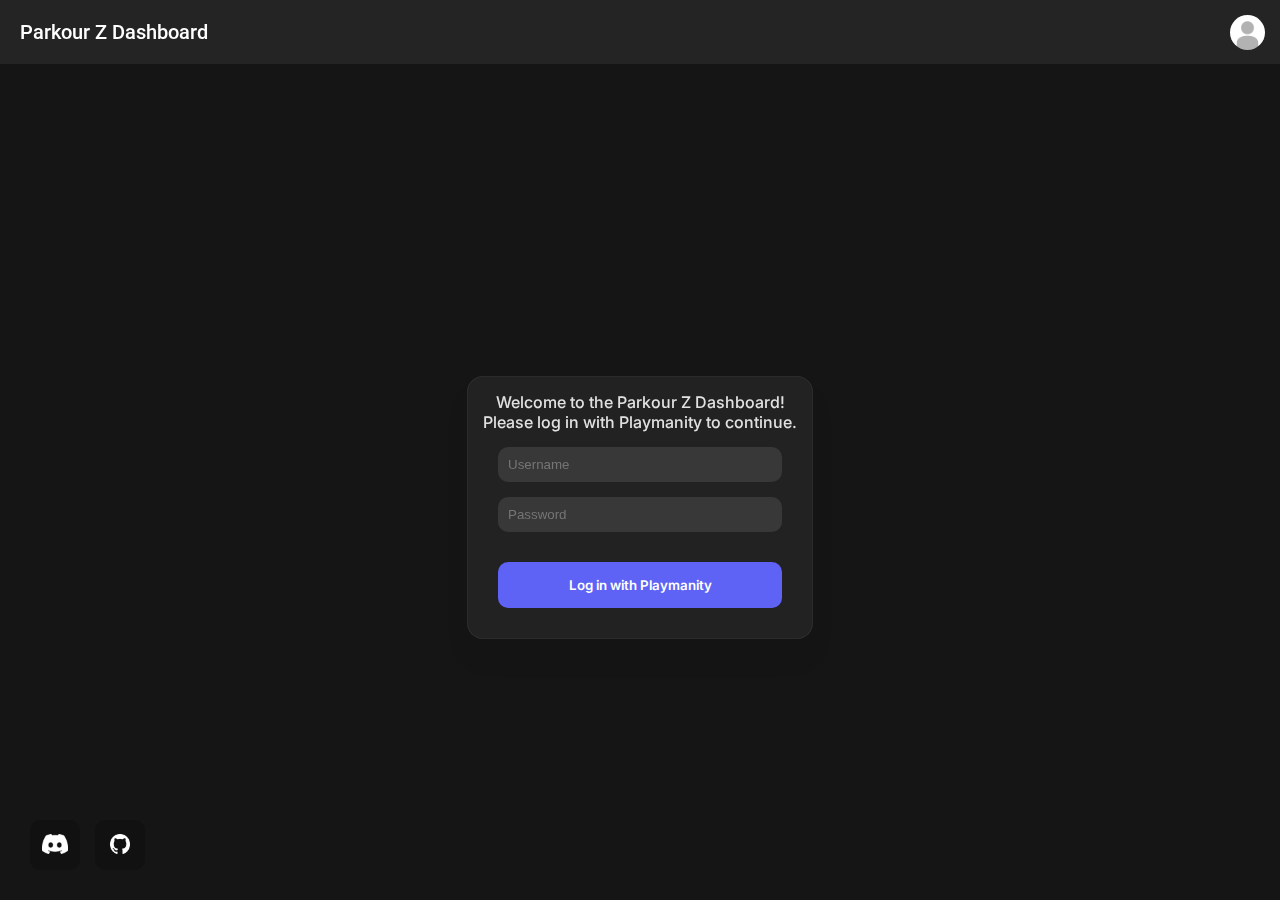
<file: index.html>
<!DOCTYPE html>
<html lang="en">
<head>
    <meta charset="UTF-8">
    <meta name="viewport" content="width=device-width, initial-scale=1.0">
    <title>Parkour Z Dashboard</title>
    <link rel="stylesheet" href="style.css">
    <link rel="stylesheet" href="buttons.css"> <!-- Ported from https://f4r9.com -->
</head>
<body>
    <div class="navbar">
        <a>Parkour Z Dashboard</a>
        <div class="profile">
            <a id="profilename" class="profilename"></a>
            <img id="pfpimage" src="./assets/img/default.jpg" class="pfp">
        </div>
    </div>
    <div class="centered">
        <div class="panel">
            <a class="title">My levels</a>
            <div class="levels">
                <div class="level">
                    <a class="level_title">MyLevelLol1</a>
                </div>
                <div class="level">
                    <a class="level_title">MyLevelLol1</a>
                </div>
                <div class="level">
                    <a class="level_title">MyLevelLol1</a>
                </div>
            </div>
        </div>
    </div>
    <div class="icon_bttm">
        <button class="glow-on-hover" type="button" style="width: 50px;" onclick="openLink('https://discord.gg/jfeQR5ZwRP')"><img src="assets/discord.png" style="height: 20px;"></button>
        <button class="glow-on-hover" type="button" style="width: 50px;" onclick="openLink('https://github.com/SelyanSel')"><img src="assets/github.png" style="height: 20px;"></button>
    </div>
    <script src="index.js"></script>
</body>
</html>
</file>
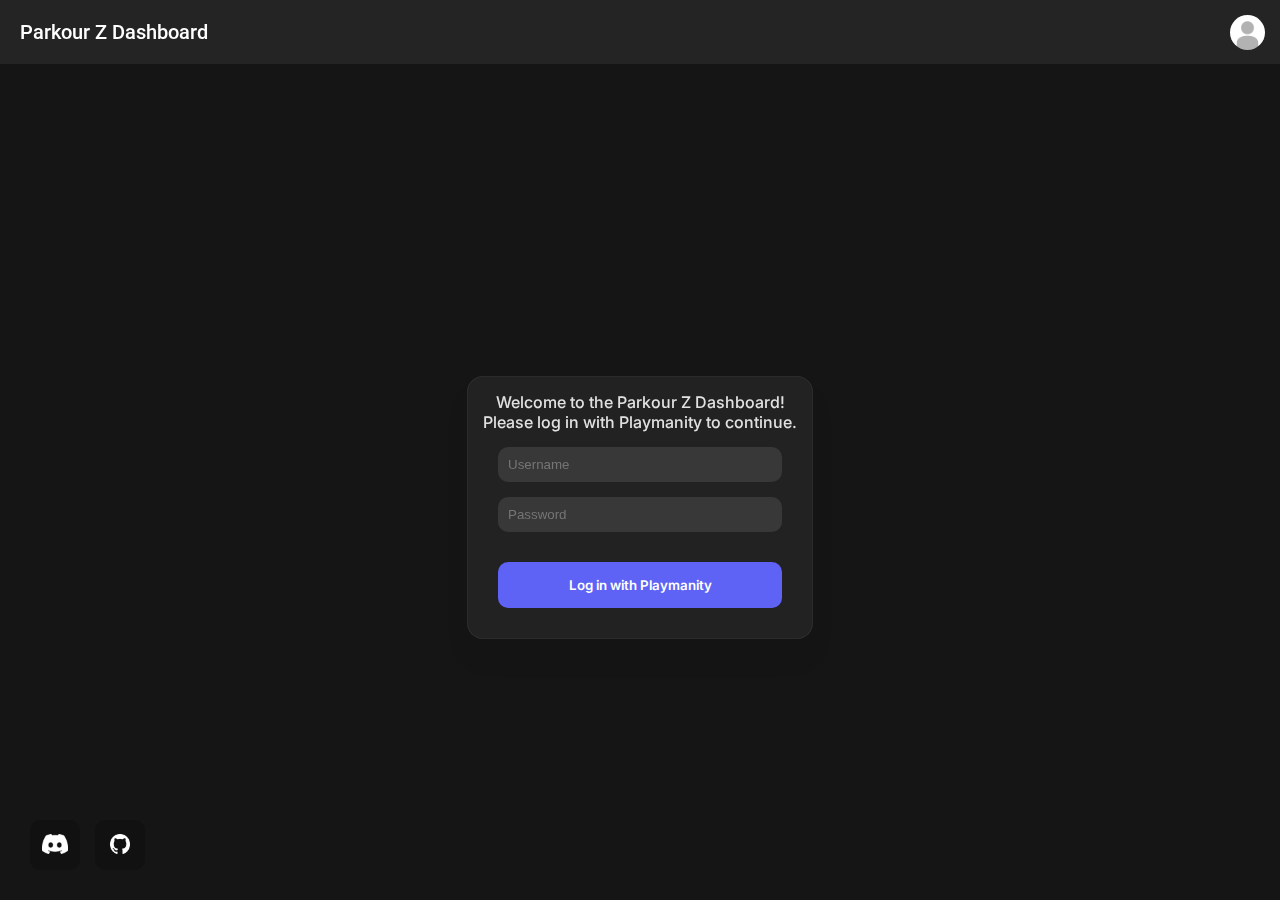
<file: login.html>
<!DOCTYPE html>
<html lang="en">
<head>
    <meta charset="UTF-8">
    <meta name="viewport" content="width=device-width, initial-scale=1.0">
    <title>Parkour Z Dashboard</title>
    <link rel="stylesheet" href="style.css">
    <link rel="stylesheet" href="buttons.css"> <!-- Ported from https://f4r9.com -->
</head>
<body>
    <div class="navbar">
        <a>Parkour Z Dashboard</a>
        <div class="profile">
            <img src="./assets/img/default.jpg" class="pfp">
        </div>
    </div>
    <div class="login">
        <div class="panel">
            <a class="title">Welcome to the Parkour Z Dashboard!<br>Please log in with Playmanity to continue.</a>
            <input type="text" class="textbox" id="username" placeholder="Username">
            <input type="text" class="textbox" id="password" placeholder="Password">
            <button class="playmanitybtn" onclick="login()">Log in with Playmanity</button>
        </div>
    </div>
    <div class="icon_bttm">
        <button class="glow-on-hover" type="button" style="width: 50px;" onclick="openLink('https://discord.gg/jfeQR5ZwRP')"><img src="assets/discord.png" style="height: 20px;"></button>
        <button class="glow-on-hover" type="button" style="width: 50px;" onclick="openLink('https://github.com/SelyanSel')"><img src="assets/github.png" style="height: 20px;"></button>
    </div>
    <script src="login.js"></script>
</body>
</html>
</file>
<file: style.css>
@import url('https://fonts.googleapis.com/css2?family=Roboto:ital,wght@0,100;0,300;0,400;0,500;0,700;0,900;1,100;1,300;1,400;1,500;1,700;1,900&display=swap');
@import url('https://fonts.googleapis.com/css2?family=Inter:wght@600&display=swap');

body, html{
    background-color: #151515;
    margin:0;
    padding:0;
    color:white;
    font-family: 'Roboto', sans-serif;
    font-weight: 300;
}

.navbar{
    background-color: #242424;
    padding-bottom:20px;
    padding-top:20px;
    display:flex;
    font-size:20px;
    font-weight: 500;
}

.navbar>*{
    padding-left:20px;
}

.profile{
    position:absolute;
    right:0;
    margin-right:15px;
}

.pfp{
    height: 35px;
    margin-top:-5px;
    border-radius: 35px;
    cursor:pointer;
}

.login {
    display:flex;
    justify-content: center;
    align-items: center;
    position: absolute;
    top: 65px;
    bottom: 0;
    width: 100%; 
}

.centered {
    display:flex;
    justify-content: center;
    align-items: center;
    position: absolute;
    top: 65px;
    bottom: 0;
    width: 100%; 
}

.panel{
    color: rgba(255, 255, 255, 0.87);
    transition: box-shadow 300ms cubic-bezier(0.4, 0, 0.2, 1) 0ms;
    overflow: hidden;
    display: flex;
    flex-direction: column;
    min-width: 0px;
    overflow-wrap: break-word;
    background-clip: border-box;
    border: 0px solid rgba(0, 0, 0, 0.125);
    border-radius: 1rem;
    backdrop-filter: saturate(200%) blur(30px);
    background-color: rgba(37, 37, 37, 0.8);
    box-shadow: rgba(48, 48, 48, 0.9) 0rem 0rem 0.0625rem 0.0625rem inset, rgba(0, 0, 0, 0.05) 0rem 1.25rem 1.6875rem 0rem;
    position: relative;
    margin-top:50px;
    margin-left: 48px;
    margin-right: 48px;
    padding: 16px;
    text-align: center;
    gap:15px;
}

.title{
    font-size:16px;
    font-weight: 500;
    font-family: 'Inter', sans-serif;
}

.playmanitybtn{
    border:0px;
    border-radius:10px;
    margin:15px;
    padding-top:15px;
    padding-bottom:15px;
    background-color: #5e62f5;
    color:white;
    font-weight: 600;
    transition:.3s;
    cursor:pointer;
    font-family: 'Inter', sans-serif;
}

.playmanitybtn:hover{
    background-color: #494ff7;
}

.textbox{
    border-radius: 10px;
    border:0;
    margin-left:15px;
    margin-right:15px;
    padding:10px;
    background-color: #383838;
    color:white;
    transition:.3s;
    outline:none;
}

.icon_bttm{
    position: absolute;
    bottom: 30px;
    left: 30px;
    text-shadow: rgb(0, 0, 0) 1px 0 10px;
    display:flex;
    gap:15px;
}

.profilename{
    position: absolute;
    right:45px;
    text-align: right;
    width: fit-content;
}

.level{
    padding:55px;
}

.levels{
    background-color: blue;
    display:flex;
    flex-direction: column;
    border-radius:10px;
    width:200px;
    height:125px;
    gap:10px;
}

.level_title{
    position:absolute;
    left:0;
    bottom:0;
}
</file>
<file: buttons.css>
@import url('https://fonts.googleapis.com/css2?family=Inter:wght@600&display=swap');

.glow-on-hover {
    width: 220px;
    height: 50px;
    border: none;
    outline: none;
    color: #fff;
    background: #1a1a1a;
    cursor: pointer;
    position: relative;
    font-family: 'Inter', sans-serif;
    z-index: 0;
    border-radius: 10px;
}

.glow-on-hover:before {
    content: '';
    background: linear-gradient(45deg, #ff0000, #ff7300, #fffb00, #48ff00, #00ffd5, #002bff, #7a00ff, #ff00c8, #ff0000);
    position: absolute;
    top: -2px;
    left:-2px;
    background-size: 400%;
    z-index: -1;
    filter: blur(5px);
    width: calc(100% + 4px);
    height: calc(100% + 4px);
    animation: glowing 20s linear infinite;
    opacity: 0;
    transition: opacity .3s ease-in-out;
    border-radius: 10px;
}

.glow-on-hover:active {
    color: linear-gradient(45deg, #ff0000, #ff7300, #fffb00, #48ff00, #00ffd5, #002bff, #7a00ff, #ff00c8, #ff0000);
}

.glow-on-hover:hover:before {
    opacity: 1;
}

.glow-on-hover:after {
    z-index: -1;
    content: '';
    position: absolute;
    width: 100%;
    height: 100%;
    background: #111;
    left: 0;
    top: 0;
    border-radius: 10px;
}

@keyframes glowing {
    0% { background-position: 0 0; }
    50% { background-position: 400% 0; }
    100% { background-position: 0 0; }
}
</file>
